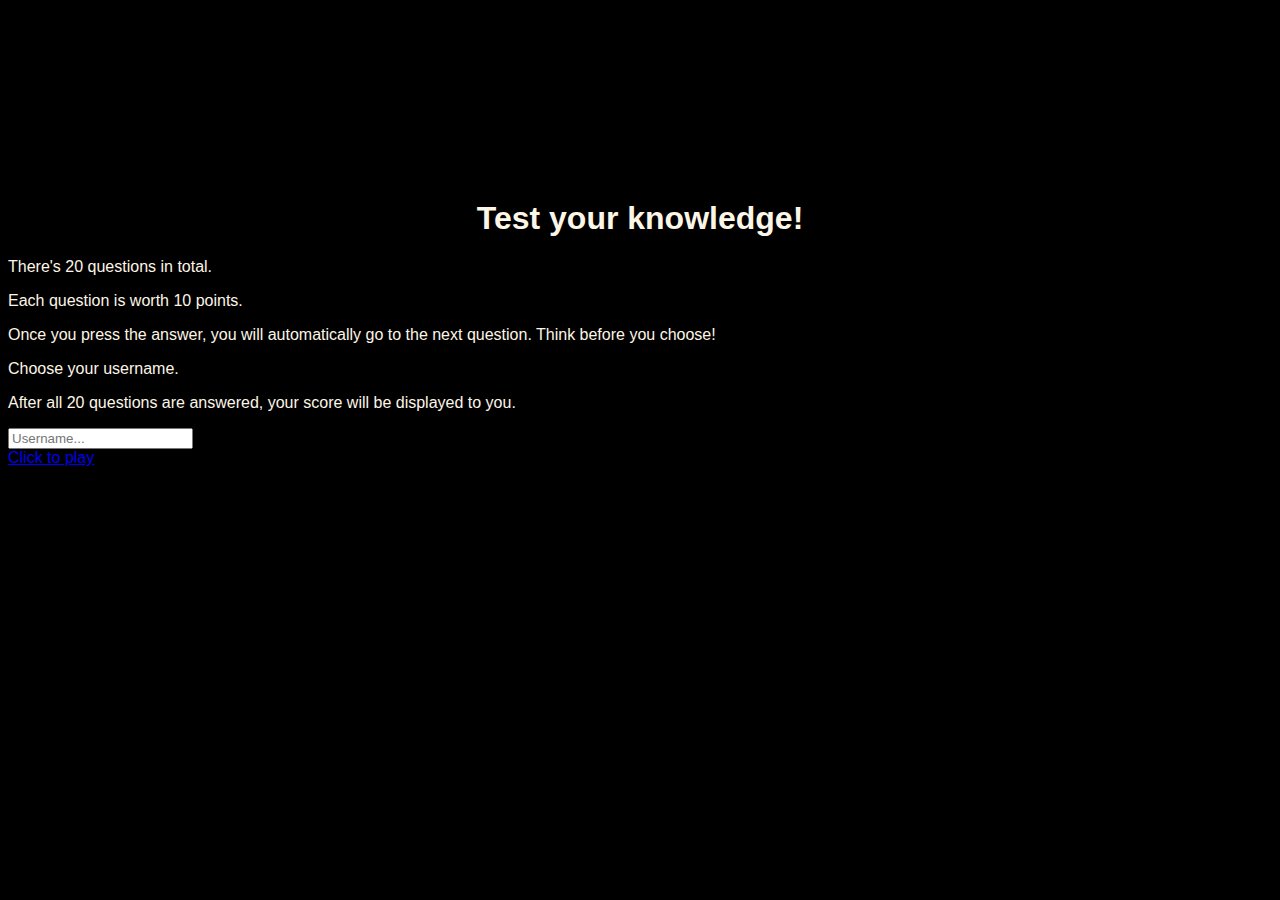
<file: index.html>
<!DOCTYPE html>
<html lang="en">
<head>
    <meta charset="UTF-8">
    <meta name="viewport" content="width=device-width, initial-scale=1.0">
    <!-- Meta tags for search engines -->
    <meta name="description" content="Quiz. Site to test your knowledge">
    <meta name="keywords" content="quiz, test your knowledge, answer the questions, get your score">
    <!-- Title -->
    <title>Quiz</title>
    <!-- Favicon -->
    <link rel="apple-touch-icon" sizes="180x180" href="assets/favicon/apple-touch-icon.png">
    <link rel="icon" sizes="32x32" href="assets/favicon/favicon-32x32.png">
    <link rel="icon" sizes="16x16" href="assets/favicon/favicon-16x16.png">
    <!-- Stylesheets -->
     <link rel="stylesheet" href="assets/css/style.css">
</head>
<body>
    <div>
        <h1>Test your knowledge!</h1>
        <p>There's 20 questions in total.</p>
        <p>Each question is worth 10 points.</p>
        <p>Once you press the answer, you will automatically go to the next question. Think before you choose!</p>
        <p>Choose your username.</p>
        <p>After all 20 questions are answered, your score will be displayed to you.</p>
    </div>
    <div>
        <input type="username" name="username" id="username" placeholder="Username...">
    </div>
    <div>
        <a href="game.html" class="play-btn">Click to play</a>
    </div>
    <script src="assets/js/script.js"></script>
</body>
</html>
</file>
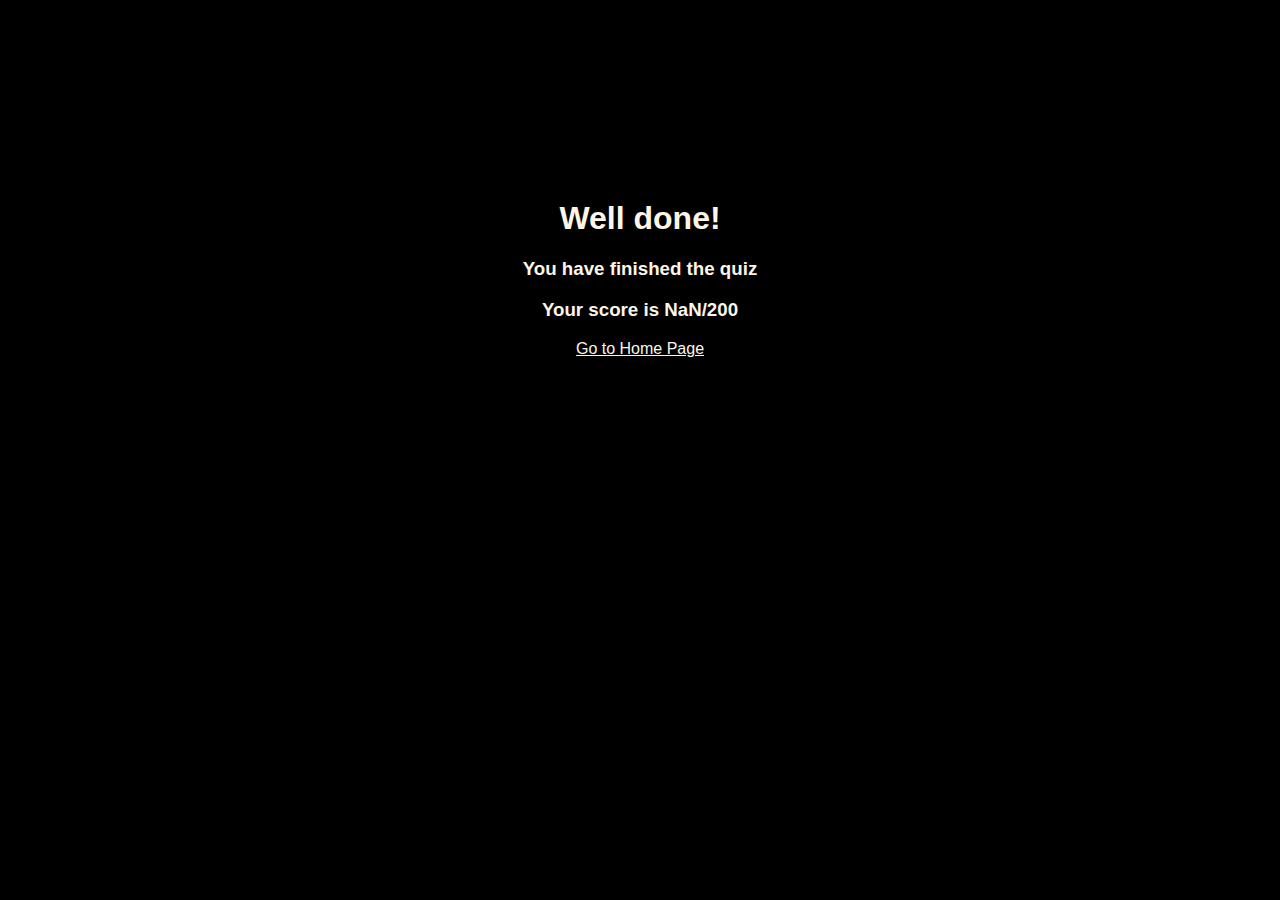
<file: end.html>
<!DOCTYPE html>
<html lang="en">
<head>
    <meta charset="UTF-8">
    <meta name="viewport" content="width=device-width, initial-scale=1.0">
    <!-- Meta tags for search engines -->
    <meta name="description" content="Quiz. Site to test your knowledge">
    <meta name="keywords" content="quiz, test your knowledge, answer the questions, get your score">
    <!-- Title -->
    <title>Quiz Results</title>
    <!-- Favicon -->
    <link rel="apple-touch-icon" sizes="180x180" href="assets/favicon/apple-touch-icon.png">
    <link rel="icon" sizes="32x32" href="assets/favicon/favicon-32x32.png">
    <link rel="icon" sizes="16x16" href="assets/favicon/favicon-16x16.png">
    <!-- Stylesheets -->
     <link rel="stylesheet" href="assets/css/style.css">
</head>
<body>
    <div id="end-page">
        <h1>Well done!</h1>
        <h3>You have finished the quiz</h3>
        <div>
            <h3>Your score is <span id="final-score">0</span></h3>
        </div>
        <a href="index.html" class="btn">Go to Home Page</a>
    </div>
    <script src="assets/js/script.js"></script>
</body>
</html>
</file>
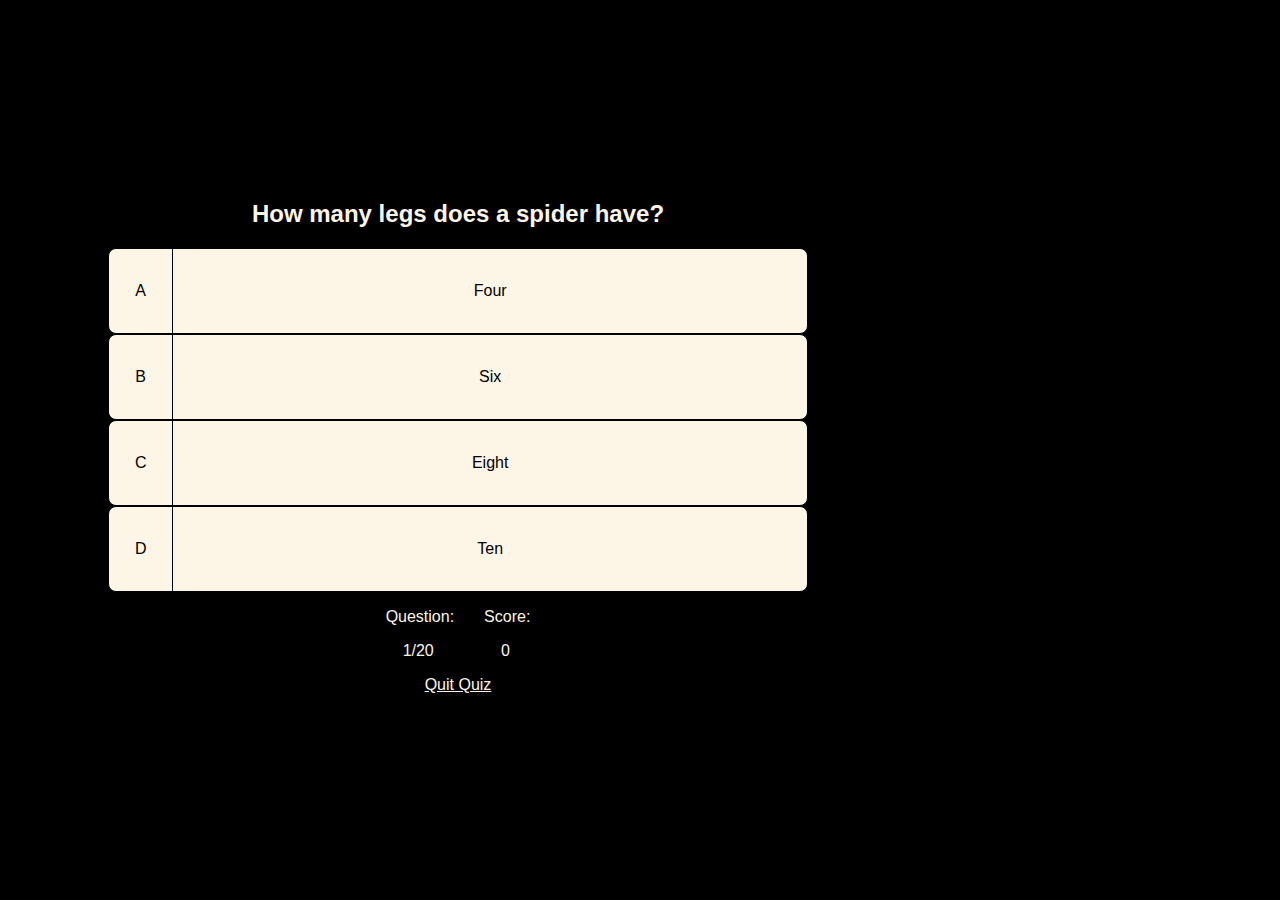
<file: game.html>
<!DOCTYPE html>
<html lang="en">
<head>
    <meta charset="UTF-8">
    <meta name="viewport" content="width=device-width, initial-scale=1.0">
    <!-- Meta tags for search engines -->
    <meta name="description" content="Quiz. Site to test your knowledge">
    <meta name="keywords" content="quiz, test your knowledge, answer the questions, get your score">
    <!-- Title -->
    <title>Quiz - Game</title>
    <!-- Favicon -->
    <link rel="apple-touch-icon" sizes="180x180" href="assets/favicon/apple-touch-icon.png">
    <link rel="icon" sizes="32x32" href="assets/favicon/favicon-32x32.png">
    <link rel="icon" sizes="16x16" href="assets/favicon/favicon-16x16.png">
    <!-- Stylesheets -->
     <link rel="stylesheet" href="assets/css/style.css">
</head>
<body>
    <div class="container">
        <!-- Question and choices -->
        <div id="game">
          <h2 id="question">What is the answer to this questions?</h2>
          <div class="choice-container">
            <p class="choice-prefix">A</p>
            <p class="choice-text" data-number="1">Choice 1</p>
          </div>
          <div class="choice-container">
            <p class="choice-prefix">B</p>
            <p class="choice-text" data-number="2">Choice 2</p>
          </div>
          <div class="choice-container">
            <p class="choice-prefix">C</p>
            <p class="choice-text" data-number="3">Choice 3</p>
          </div>
          <div class="choice-container">
            <p class="choice-prefix">D</p>
            <p class="choice-text" data-number="4">Choice 4</p>
          </div>
          <!-- Question counter -->
          <div id="count-container">
            <div id="count-questions">
              <p>Question:</p>
              <p id="count-number">X/20</p>
            </div>
            <!-- Score counter -->
            <div id="count-score">
              <p>Score:</p>
              <p id="score">0</p>
            </div>
          </div>
          <div class="home">
            <a href="index.html" class="btn">Quit Quiz</a>
          </div>
    </div>
    <script src="assets/js/script.js"></script>
</body>
</html>
</file>
<file: assets/css/style.css>
@import url('https://fonts.googleapis.com/css2?family=Playwrite+DE+Grund:wght@100..400&display=swap');

/* Body */
body {
    background-color: black;
    color: oldlace;
    font-family: 'Playwrite Deutschland Grundschrift', sans-serif;
}

/* Home Page */
h1, h2, h3 {
    text-align: center;
}

#rules {
    background-color:  oldlace;
    margin: 5px 5px;
    padding-top: 2px;
    padding-bottom: 2px;

}

#rules p {
    color: black;
    text-align: center;
}

.play {
    margin-top: 30px;
    text-align: center;
}

.btn {
    color: oldlace;
}

/* Game page */

.choice-container {
    background-color: oldlace;
    color: black;
    display: flex;
    flex-direction: row;
    border: 1px solid black;
    border-radius: 8px;
}
.choice-container:hover {
    background-color : wheat;
}
.correct {
    background-color: green in !important;
}
.incorrect {
    background-color: red !important;
}
.choice-prefix {
    width: 10%;
    border-right: 1px solid black;
    margin: 0;
    display: flex;
    flex-direction: row;
    justify-content: center;
    align-items: center;
}
.choice-text {
    height: 52px;
    width: 100%;
    display: flex;
    flex-direction: row;
    justify-content: center;
    align-items: center;
}
#count-container {
    display: flex;
    flex-direction: row;
    justify-content: center;
    align-items: center;
}
#count-container {
    display: flex;
    flex-direction: row;
    justify-content: center;
    align-items: center;
}
#count-questions {
    margin-right: 30px;
}
#count-number, #score {
    margin-left: 17px;
}
.home {
    text-align: center;
}
/* End page */
#end-page {
    color: oldlace;
    text-align: center;
}

/* Media query: tablets and larger (768px and up) */
@media screen and (min-width: 768px){

    h1, h2{
        margin-top: 200px; 
    }

    #rules, #game{
        margin: 50px 100px;
    }

    .play{
        margin-top: 100px;
    }
    .answer:hover {
        background-color: wheat;
    }

    /* Game page */
#game {
    width: 700px;
}
/* Game page */
.question-number {
    width: 80px;
}

}
</file>
